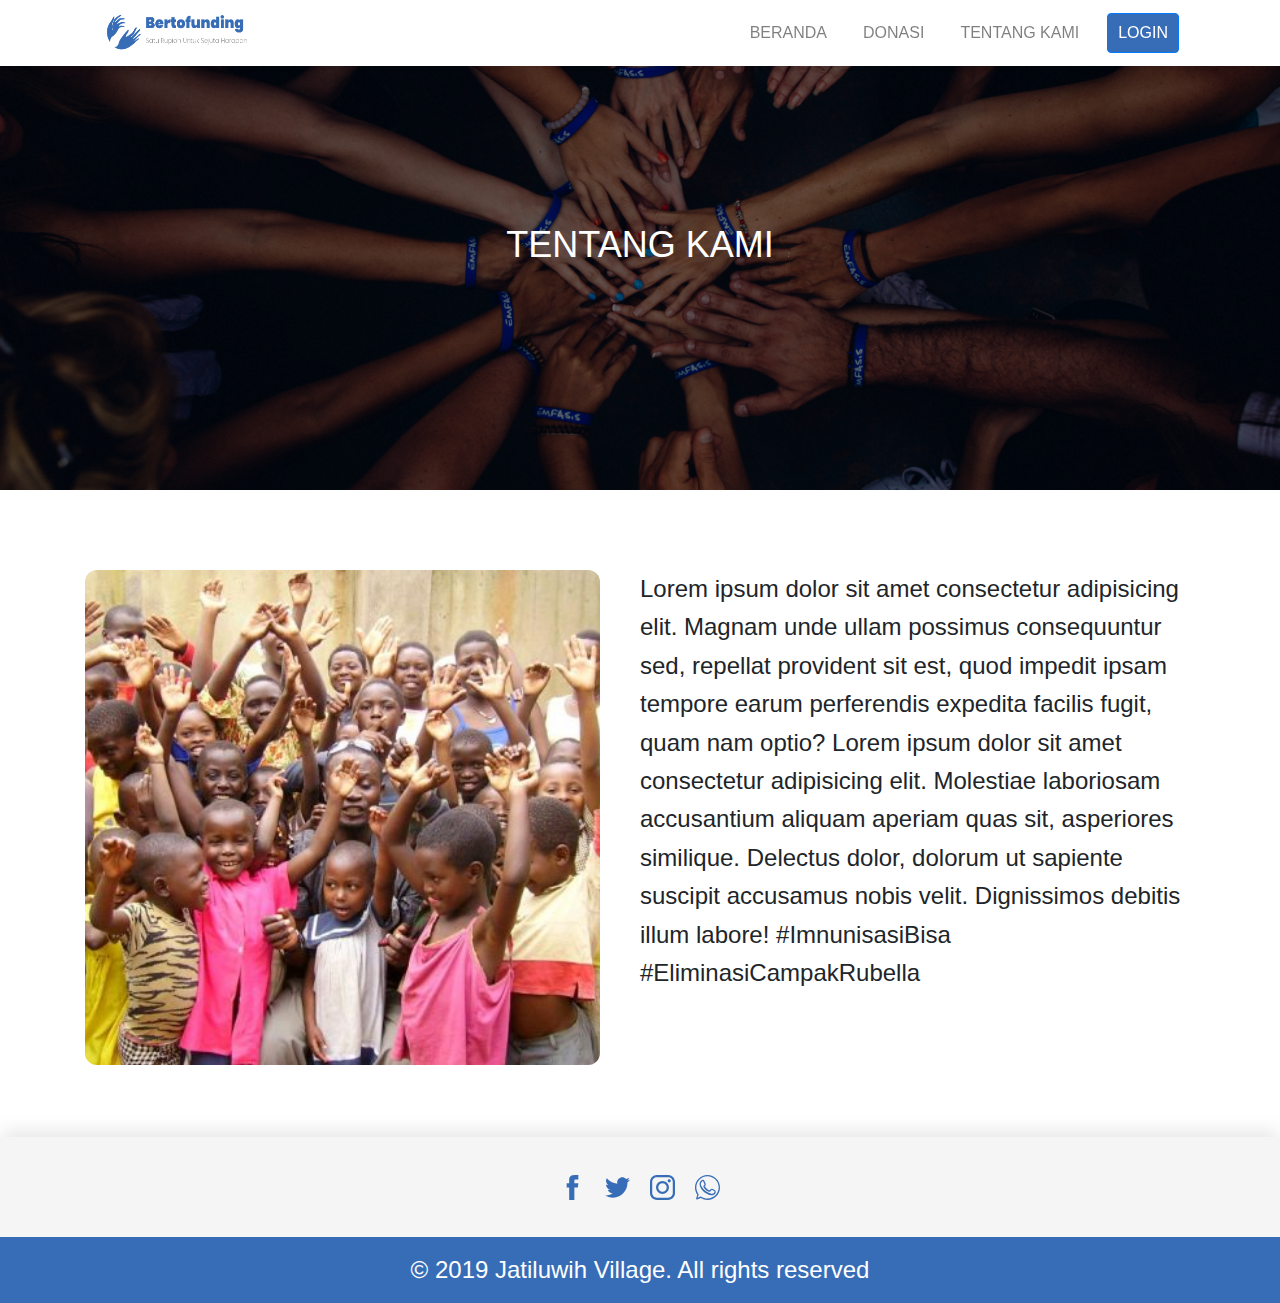
<file: about-us.html>
<!DOCTYPE html>
<html lang="en">
<head>
    <meta charset="UTF-8">
    <meta name="viewport" content="width=device-width, initial-scale=1.0">
    <meta http-equiv="X-UA-Compatible" content="ie=edge">
    <title>Document</title>
    <link rel="stylesheet" href="assets/stylesheet/style.css">
    <link rel="stylesheet" href="assets/bootstrap/css/bootstrap.min.css">
</head>
<body>
    <header>
        <section class="header">
            <div class="container">
                <nav class="navbar navbar-expand-lg navbar-light">
                    <a class="navbar-brand" href="#">
                        <img src="assets/images/logo/logo.jpg" width="150" height="40" class="d-inline-block align-top" alt="">
                    </a>
                    <button class="navbar-toggler" type="button" data-toggle="collapse" data-target="#navbarNavAltMarkup" aria-controls="navbarNavAltMarkup" aria-expanded="false" aria-label="Toggle navigation">
                        <span class="navbar-toggler-icon"></span>
                    </button>
                    <div class="collapse navbar-collapse" id="navbarNavAltMarkup">
                        <div class="navbar-nav">
                        <a class="nav-item nav-link" href="index.html">Beranda <span class="sr-only">(current)</span></a>
                        <a class="nav-item nav-link" href="category-donasi.html">Donasi</a>
                        <a class="nav-item nav-link" href="about-us.html">Tentang Kami</a>
                        <button type="button" class="btn btn-primary">Login</button>
                        </div>
                    </div>
                </nav>
            </div>
        </section>
    </header>

    <main>
        <section class=" detail-banner" style="background-image: url(assets/images/dummy/perry-grone-732606-unsplash.jpg)">
            <div class="container detail-banner__wrapper">
                <h1 class="detail-banner__title">Tentang Kami</h1>
            </div>
        </section>

        <section class="about-us">
            <div class="container about-us__wrapper">
                <div class="about-us__image-wrapper">
                    <img src="assets/images/dummy/3.jpg" alt="" srcset="">
                </div>
                <p class="about-us__text">Lorem ipsum dolor sit amet consectetur adipisicing elit. Magnam unde ullam possimus consequuntur sed, repellat provident sit est, quod impedit ipsam tempore earum perferendis expedita facilis fugit, quam nam optio? Lorem ipsum dolor sit amet consectetur adipisicing elit. Molestiae laboriosam accusantium aliquam aperiam quas sit, asperiores similique. Delectus dolor, dolorum ut sapiente suscipit accusamus nobis velit. Dignissimos debitis illum labore! #ImnunisasiBisa #EliminasiCampakRubella</p>
            </div>
        </section>
    </main>

    <footer>
        <section class="footer">
            <div class="container">
                <div class="footer__wrapper">
                    <a href="" class="footer__icon footer__icon--facebook"></a>
                    <a href="" class="footer__icon footer__icon--twitter"></a>
                    <a href="" class="footer__icon footer__icon--instagram"></a>
                    <a href="" class="footer__icon footer__icon--whatsapp"></a>
                </div>
            </div>
            <div class="footer__copyright-wrapper">
                <p class="footer__copyright">&#169; 2019 Jatiluwih Village. All rights reserved</p>
            </div>
        </section>
    </footer>
</body>
</html>
</file>
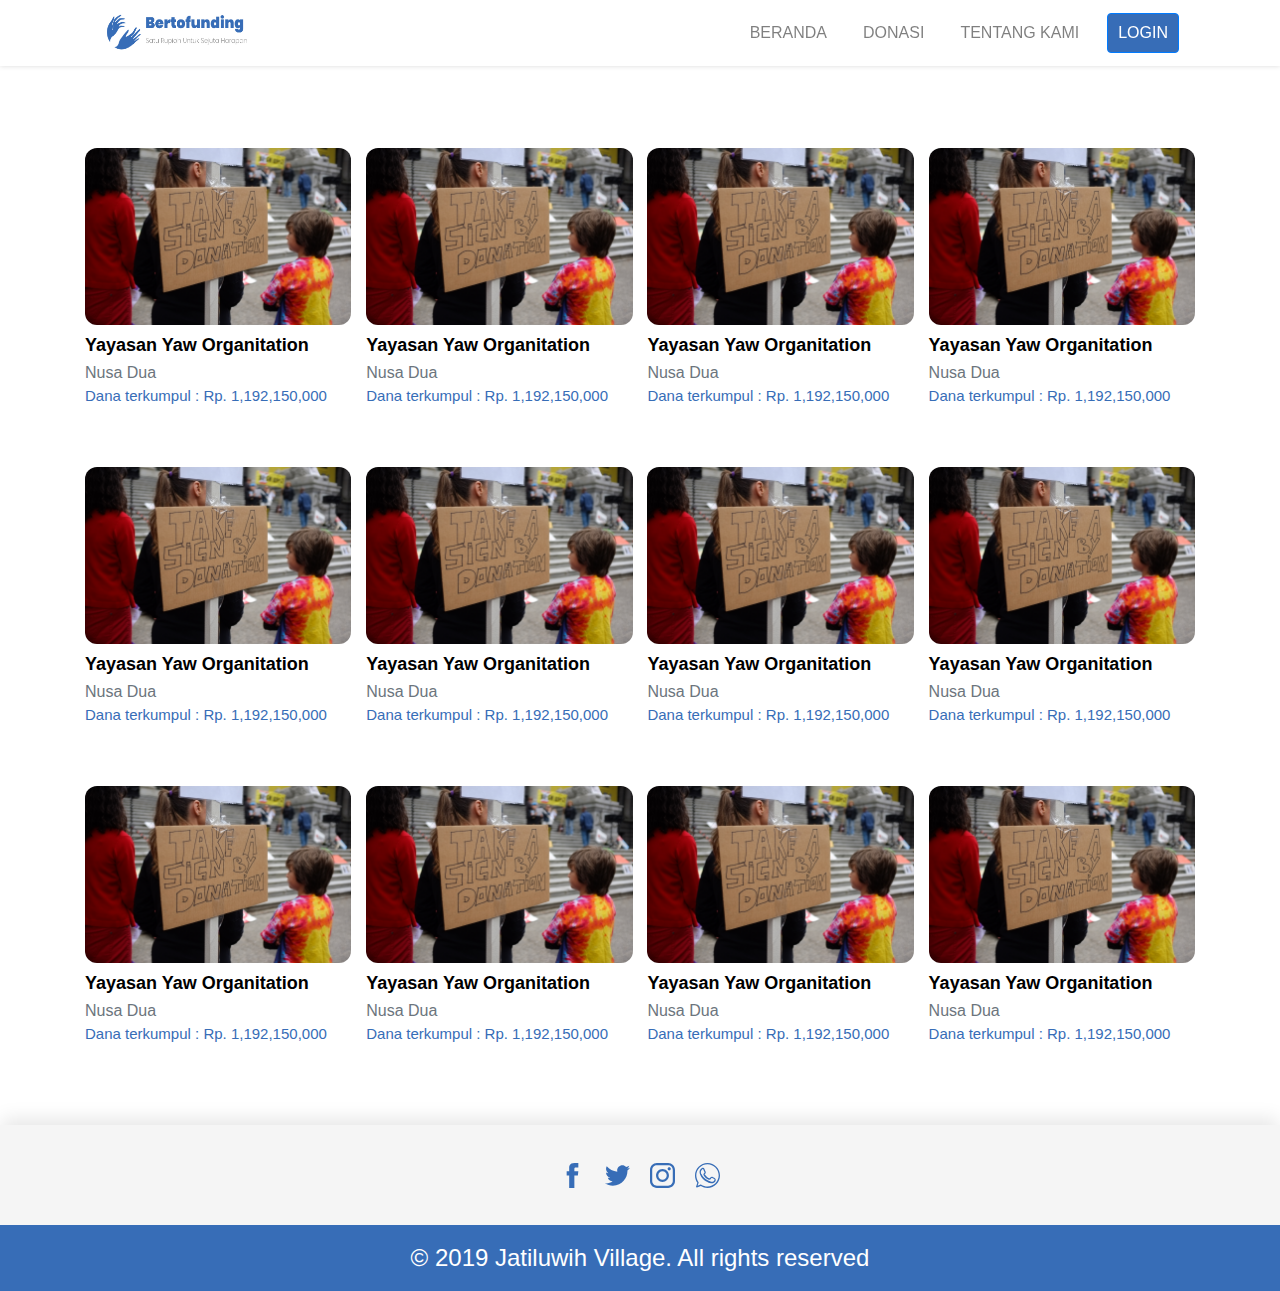
<file: category-donasi.html>
<!DOCTYPE html>
<html lang="en">
<head>
    <meta charset="UTF-8">
    <meta name="viewport" content="width=device-width, initial-scale=1.0">
    <meta http-equiv="X-UA-Compatible" content="ie=edge">
    <title>Donasi</title>
    <link rel="stylesheet" href="assets/stylesheet/style.css">
    <link rel="stylesheet" href="assets/bootstrap/css/bootstrap.min.css">
</head>
<body>
    <header>
        <section class="header">
            <div class="container">
                <nav class="navbar navbar-expand-lg navbar-light">
                    <a class="navbar-brand" href="#">
                        <img src="assets/images/logo/logo.jpg" width="150" height="40" class="d-inline-block align-top" alt="">
                    </a>
                    <button class="navbar-toggler" type="button" data-toggle="collapse" data-target="#navbarNavAltMarkup" aria-controls="navbarNavAltMarkup" aria-expanded="false" aria-label="Toggle navigation">
                        <span class="navbar-toggler-icon"></span>
                    </button>
                    <div class="collapse navbar-collapse" id="navbarNavAltMarkup">
                        <div class="navbar-nav">
                        <a class="nav-item nav-link" href="index.html">Beranda <span class="sr-only">(current)</span></a>
                        <a class="nav-item nav-link" href="category-donasi.html">Donasi</a>
                        <a class="nav-item nav-link" href="about-us.html">Tentang Kami</a>
                        <button type="button" class="btn btn-primary">Login</button>
                        </div>
                    </div>
                </nav>
            </div>
        </section>
    </header>

    <main>
        <section class="category-donasi hm-donation-list donation-list">
            <div class="container">
                <div class="donation-list__wrapper">
                    <a href="sp-donasi.html" class="card" style="width: 24%;">
                        <div class="donation-list__img-wrapper">
                            <img src="assets/images/dummy/akshay-chauhan-599633-unsplash.jpg" class="card-img-top" alt="...">
                        </div>
                        <div class="card-body">
                            <h5 class="card-title">Yayasan Yaw Organitation</h5>
                            <p class="card-subtitle text-muted">Nusa Dua</p>
                            <p class="card-text">Dana terkumpul : Rp. 1,192,150,000</p>
                        </div>
                    </a>

                    <a href="sp-donasi.html" class="card" style="width: 24%;">
                        <div class="donation-list__img-wrapper">
                            <img src="assets/images/dummy/akshay-chauhan-599633-unsplash.jpg" class="card-img-top" alt="...">
                        </div>
                        <div class="card-body">
                            <h5 class="card-title">Yayasan Yaw Organitation</h5>
                            <p class="card-subtitle text-muted">Nusa Dua</p>
                            <p class="card-text">Dana terkumpul : Rp. 1,192,150,000</p>
                        </div>
                    </a>

                    <a href="sp-donasi.html" class="card" style="width: 24%;">
                        <div class="donation-list__img-wrapper">
                            <img src="assets/images/dummy/akshay-chauhan-599633-unsplash.jpg" class="card-img-top" alt="...">
                        </div>
                        <div class="card-body">
                            <h5 class="card-title">Yayasan Yaw Organitation</h5>
                            <p class="card-subtitle text-muted">Nusa Dua</p>
                            <p class="card-text">Dana terkumpul : Rp. 1,192,150,000</p>
                        </div>
                    </a>

                    <a href="sp-donasi.html" class="card" style="width: 24%;">
                        <div class="donation-list__img-wrapper">
                            <img src="assets/images/dummy/akshay-chauhan-599633-unsplash.jpg" class="card-img-top" alt="...">
                        </div>
                        <div class="card-body">
                            <h5 class="card-title">Yayasan Yaw Organitation</h5>
                            <p class="card-subtitle text-muted">Nusa Dua</p>
                            <p class="card-text">Dana terkumpul : Rp. 1,192,150,000</p>
                        </div>
                    </a>

                    <a href="#" class="card" style="width: 24%;">
                        <div class="donation-list__img-wrapper">
                            <img src="assets/images/dummy/akshay-chauhan-599633-unsplash.jpg" class="card-img-top" alt="...">
                        </div>
                        <div class="card-body">
                            <h5 class="card-title">Yayasan Yaw Organitation</h5>
                            <p class="card-subtitle text-muted">Nusa Dua</p>
                            <p class="card-text">Dana terkumpul : Rp. 1,192,150,000</p>
                        </div>
                    </a>

                    <a href="#" class="card" style="width: 24%;">
                        <div class="donation-list__img-wrapper">
                            <img src="assets/images/dummy/akshay-chauhan-599633-unsplash.jpg" class="card-img-top" alt="...">
                        </div>
                        <div class="card-body">
                            <h5 class="card-title">Yayasan Yaw Organitation</h5>
                            <p class="card-subtitle text-muted">Nusa Dua</p>
                            <p class="card-text">Dana terkumpul : Rp. 1,192,150,000</p>
                        </div>
                    </a>

                    <a href="#" class="card" style="width: 24%;">
                        <div class="donation-list__img-wrapper">
                            <img src="assets/images/dummy/akshay-chauhan-599633-unsplash.jpg" class="card-img-top" alt="...">
                        </div>
                        <div class="card-body">
                            <h5 class="card-title">Yayasan Yaw Organitation</h5>
                            <p class="card-subtitle text-muted">Nusa Dua</p>
                            <p class="card-text">Dana terkumpul : Rp. 1,192,150,000</p>
                        </div>
                    </a>

                    <a href="#" class="card" style="width: 24%;">
                        <div class="donation-list__img-wrapper">
                            <img src="assets/images/dummy/akshay-chauhan-599633-unsplash.jpg" class="card-img-top" alt="...">
                        </div>
                        <div class="card-body">
                            <h5 class="card-title">Yayasan Yaw Organitation</h5>
                            <p class="card-subtitle text-muted">Nusa Dua</p>
                            <p class="card-text">Dana terkumpul : Rp. 1,192,150,000</p>
                        </div>
                    </a>

                    <a href="#" class="card" style="width: 24%;">
                        <div class="donation-list__img-wrapper">
                            <img src="assets/images/dummy/akshay-chauhan-599633-unsplash.jpg" class="card-img-top" alt="...">
                        </div>
                        <div class="card-body">
                            <h5 class="card-title">Yayasan Yaw Organitation</h5>
                            <p class="card-subtitle text-muted">Nusa Dua</p>
                            <p class="card-text">Dana terkumpul : Rp. 1,192,150,000</p>
                        </div>
                    </a>

                    <a href="#" class="card" style="width: 24%;">
                        <div class="donation-list__img-wrapper">
                            <img src="assets/images/dummy/akshay-chauhan-599633-unsplash.jpg" class="card-img-top" alt="...">
                        </div>
                        <div class="card-body">
                            <h5 class="card-title">Yayasan Yaw Organitation</h5>
                            <p class="card-subtitle text-muted">Nusa Dua</p>
                            <p class="card-text">Dana terkumpul : Rp. 1,192,150,000</p>
                        </div>
                    </a>

                    <a href="#" class="card" style="width: 24%;">
                        <div class="donation-list__img-wrapper">
                            <img src="assets/images/dummy/akshay-chauhan-599633-unsplash.jpg" class="card-img-top" alt="...">
                        </div>
                        <div class="card-body">
                            <h5 class="card-title">Yayasan Yaw Organitation</h5>
                            <p class="card-subtitle text-muted">Nusa Dua</p>
                            <p class="card-text">Dana terkumpul : Rp. 1,192,150,000</p>
                        </div>
                    </a>

                    <a href="#" class="card" style="width: 24%;">
                        <div class="donation-list__img-wrapper">
                            <img src="assets/images/dummy/akshay-chauhan-599633-unsplash.jpg" class="card-img-top" alt="...">
                        </div>
                        <div class="card-body">
                            <h5 class="card-title">Yayasan Yaw Organitation</h5>
                            <p class="card-subtitle text-muted">Nusa Dua</p>
                            <p class="card-text">Dana terkumpul : Rp. 1,192,150,000</p>
                        </div>
                    </a>
                </div>
            </div>
        </section>
    </main>

    <footer>
        <section class="footer">
            <div class="container">
                <div class="footer__wrapper">
                    <a href="" class="footer__icon footer__icon--facebook"></a>
                    <a href="" class="footer__icon footer__icon--twitter"></a>
                    <a href="" class="footer__icon footer__icon--instagram"></a>
                    <a href="" class="footer__icon footer__icon--whatsapp"></a>
                </div>
            </div>
            <div class="footer__copyright-wrapper">
                <p class="footer__copyright">&#169; 2019 Jatiluwih Village. All rights reserved</p>
            </div>
        </section>
    </footer>
</body>
</html>
</file>
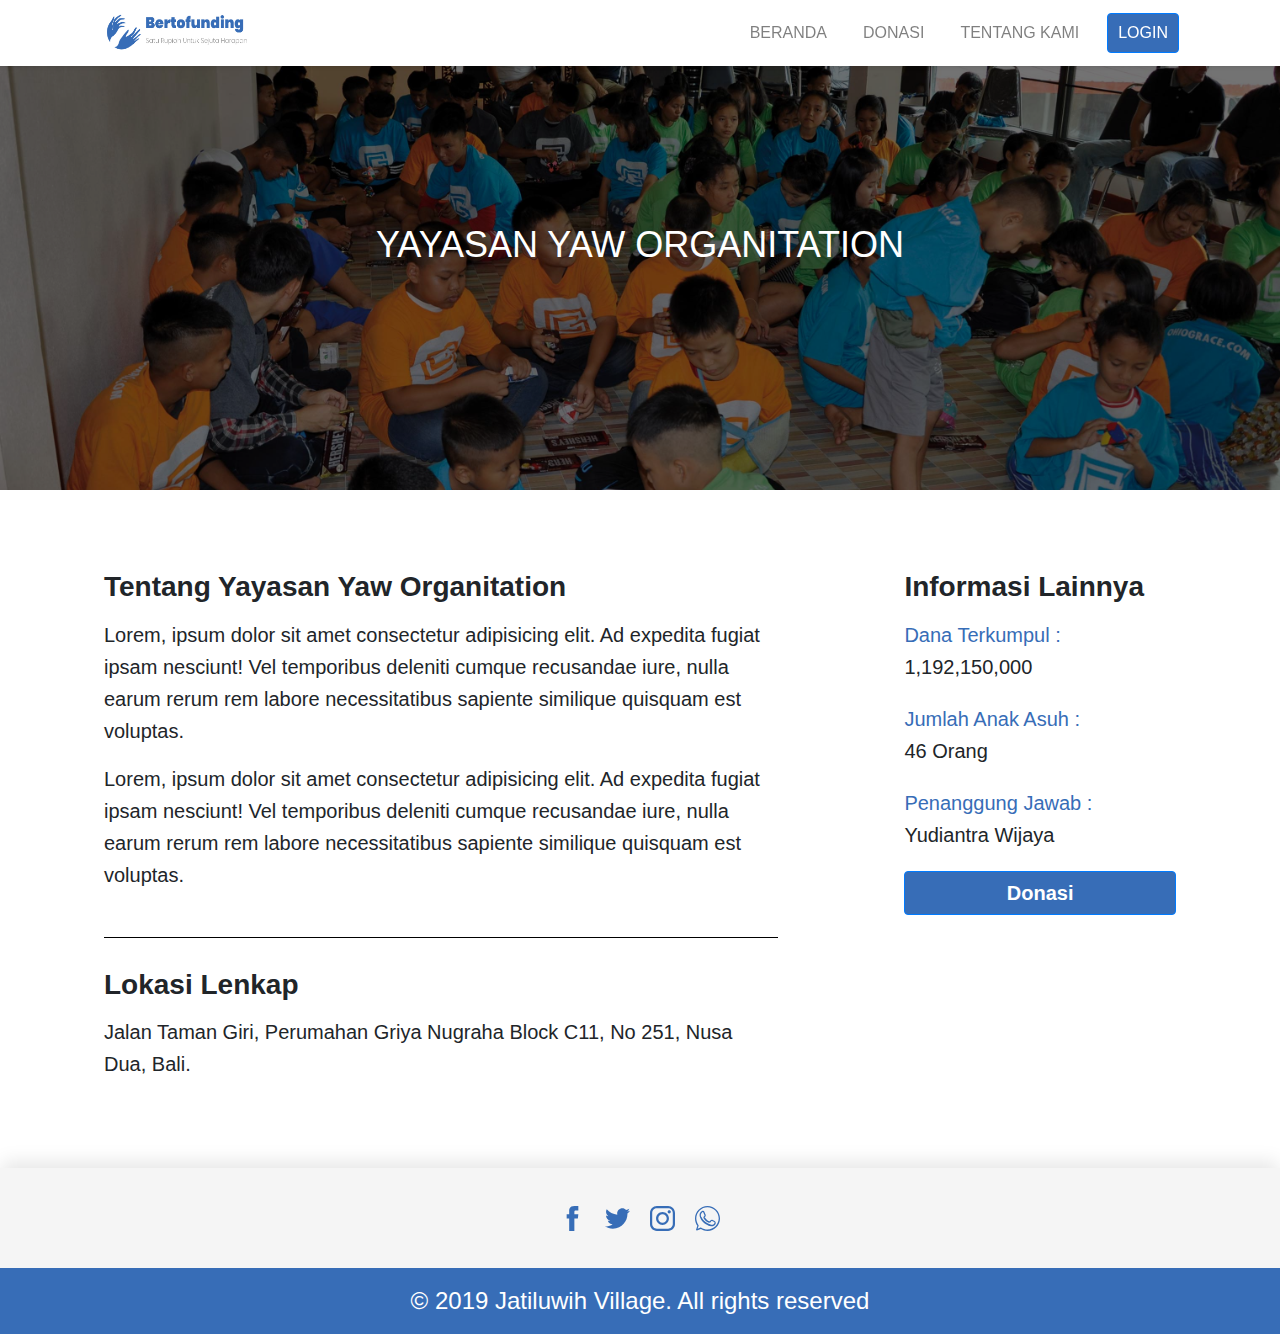
<file: sp-donasi.html>
<!DOCTYPE html>
<html lang="en">
<head>
    <meta charset="UTF-8">
    <meta name="viewport" content="width=device-width, initial-scale=1.0">
    <meta http-equiv="X-UA-Compatible" content="ie=edge">
    <title>Single Page Donasi</title>
    <link rel="stylesheet" href="assets/stylesheet/style.css">
    <link rel="stylesheet" href="assets/bootstrap/css/bootstrap.min.css">
</head>
<body>
    <header>
        <section class="header">
            <div class="container">
                <nav class="navbar navbar-expand-lg navbar-light">
                    <a class="navbar-brand" href="#">
                        <img src="assets/images/logo/logo.jpg" width="150" height="40" class="d-inline-block align-top" alt="">
                    </a>
                    <button class="navbar-toggler" type="button" data-toggle="collapse" data-target="#navbarNavAltMarkup" aria-controls="navbarNavAltMarkup" aria-expanded="false" aria-label="Toggle navigation">
                        <span class="navbar-toggler-icon"></span>
                    </button>
                    <div class="collapse navbar-collapse" id="navbarNavAltMarkup">
                        <div class="navbar-nav">
                        <a class="nav-item nav-link" href="index.html">Beranda <span class="sr-only">(current)</span></a>
                        <a class="nav-item nav-link" href="category-donasi.html">Donasi</a>
                        <a class="nav-item nav-link" href="about-us.html">Tentang Kami</a>
                        <button type="button" class="btn btn-primary">Login</button>
                        </div>
                    </div>
                </nav>
            </div>
        </section>
    </header>

    <main>
        <section class="pd-detail-banner detail-banner" style="background-image: url(assets/images/dummy/5.jpg)">
            <div class="container detail-banner__wrapper">
                <h1 class="detail-banner__title">Yayasan Yaw Organitation</h1>
            </div>
        </section>    
        
        <section class="sp-donasi">
            <div class="detail-container">
                <div class="sp-donasi__wrapper">
                    <div class="cd-detail-description">
                        <div class="cd-detail-description__text-box">
                            <h2 class="cd-detail-description__title">Tentang Yayasan Yaw Organitation</h2>
                            <p class="cd-detail-description__text">Lorem, ipsum dolor sit amet consectetur adipisicing elit. Ad expedita fugiat ipsam nesciunt! Vel temporibus deleniti cumque recusandae iure, nulla earum rerum rem labore necessitatibus sapiente similique quisquam est voluptas.</p>
                            <p class="cd-detail-description__text">Lorem, ipsum dolor sit amet consectetur adipisicing elit. Ad expedita fugiat ipsam nesciunt! Vel temporibus deleniti cumque recusandae iure, nulla earum rerum rem labore necessitatibus sapiente similique quisquam est voluptas.</p>
                        </div>
                        <div class="cd-detail-description__text-box">
                            <h2 class="cd-detail-description__title">Lokasi Lenkap</h2>
                            <p class="cd-detail-description__address">Jalan Taman Giri, Perumahan Griya Nugraha Block C11, No 251, Nusa Dua, Bali.</p>
                        </div>
                    </div>
                    <div class="side-bar">
                        <h2 class="side-bar__title">Informasi Lainnya</h2>
                        <div class="side-bar__text-wrapper">
                            <p class="side-bar__text side-bar__text--blue">Dana Terkumpul :</p>
                            <p class="side-bar__text">1,192,150,000</p>
                        </div>
                        <div class="side-bar__text-wrapper">
                            <p class="side-bar__text side-bar__text--blue">Jumlah Anak Asuh :</p>
                            <p class="side-bar__text">46 Orang</p>
                        </div>
                        <div class="side-bar__text-wrapper">
                            <p class="side-bar__text side-bar__text--blue">Penanggung Jawab :</p>
                            <p class="side-bar__text">Yudiantra Wijaya</p>
                        </div>
                        <a class="btn btn-primary" href="#" role="button">Donasi</a>
                    </div>
                </div>
            </div>
        </section>
    </main>

    <footer>
        <section class="footer">
            <div class="container">
                <div class="footer__wrapper">
                    <a href="" class="footer__icon footer__icon--facebook"></a>
                    <a href="" class="footer__icon footer__icon--twitter"></a>
                    <a href="" class="footer__icon footer__icon--instagram"></a>
                    <a href="" class="footer__icon footer__icon--whatsapp"></a>
                </div>
            </div>
            <div class="footer__copyright-wrapper">
                <p class="footer__copyright">&#169; 2019 Jatiluwih Village. All rights reserved</p>
            </div>
        </section>
    </footer>
</body>
</html>
</file>
<file: assets/stylesheet/style.css>
.header {
  background: #fff;
  -webkit-box-shadow: 0px 0px 5px rgba(0, 0, 0, 0.15);
          box-shadow: 0px 0px 5px rgba(0, 0, 0, 0.15);
  position: fixed;
  width: 100%;
  top: 0;
  z-index: 9999;
}

@media screen and (min-width: 992px) {
  .header .navbar-expand-lg {
    -webkit-box-pack: justify;
        -ms-flex-pack: justify;
            justify-content: space-between;
  }
}

.header .navbar-collapse {
  -webkit-box-flex: 0;
      -ms-flex-positive: 0;
          flex-grow: 0;
}

.header .nav-item {
  font-size: 16px;
  margin-right: 20px;
  text-transform: uppercase;
}

.header .nav-link {
  -webkit-transition: all .3s ease-in-out;
  transition: all .3s ease-in-out;
}

.header .navbar-light .navbar-nav .nav-link:focus, .header .navbar-light .navbar-nav .nav-link:hover {
  color: #376db7;
}

.header .btn-primary {
  background-color: #376db7;
  -webkit-transition: all .3s ease-in-out;
  transition: all .3s ease-in-out;
  text-transform: uppercase;
}

.header .btn {
  padding: 0 10px;
}

.footer {
  background-color: #f5f5f5;
  -webkit-box-shadow: 0 -8px 18px -2px rgba(0, 0, 0, 0.1);
          box-shadow: 0 -8px 18px -2px rgba(0, 0, 0, 0.1);
  margin-top: 72px;
}

.footer__wrapper {
  -webkit-box-align: center;
      -ms-flex-align: center;
          align-items: center;
  display: -webkit-box;
  display: -ms-flexbox;
  display: flex;
  height: 100px;
  -webkit-box-pack: center;
      -ms-flex-pack: center;
          justify-content: center;
}

.footer__icon {
  background-repeat: no-repeat;
  background-size: cover;
  background-position: center;
  height: 25px;
  margin-right: 20px;
  text-decoration: none;
  width: 25px;
}

.footer__icon--facebook {
  background-image: url("../images/icon/facebook-letter-logo.svg");
}

.footer__icon--twitter {
  background-image: url("../images/icon/twitter-logo-silhouette.svg");
}

.footer__icon--instagram {
  background-image: url("../images/icon/instagram-logo.svg");
}

.footer__icon--whatsapp {
  background-image: url("../images/icon/whatsapp.svg");
}

.footer__icon:last-child {
  margin: 0;
}

.footer__copyright-wrapper {
  background-color: #376db7;
  text-align: center;
  padding: 15px 0;
}

.footer__copyright {
  color: #fff;
  font-size: 24px;
  margin: 0;
}

.hm-banner {
  background-image: -webkit-gradient(linear, left top, left bottom, from(rgba(0, 0, 0, 0.45)), to(rgba(0, 0, 0, 0.45))), url("../images/dummy/1.jpg");
  background-image: linear-gradient(rgba(0, 0, 0, 0.45), rgba(0, 0, 0, 0.45)), url("../images/dummy/1.jpg");
  background-repeat: no-repeat;
  background-size: cover;
  background-position: center;
}

.hm-banner .jumbotron {
  background-color: transparent;
  display: -webkit-box;
  display: -ms-flexbox;
  display: flex;
  -webkit-box-pack: center;
      -ms-flex-pack: center;
          justify-content: center;
  -webkit-box-align: center;
      -ms-flex-align: center;
          align-items: center;
  -webkit-box-orient: vertical;
  -webkit-box-direction: normal;
      -ms-flex-direction: column;
          flex-direction: column;
  height: 100vh;
}

.hm-banner .display-4 {
  color: #fff;
  font-size: 65px;
  font-weight: 700;
  text-align: center;
}

.hm-banner__btn-wrapper {
  margin-top: 26px;
}

.hm-banner .btn-primary {
  background-color: #376db7;
  margin-right: 20px;
  -webkit-transition: all .3s ease-in-out;
  transition: all .3s ease-in-out;
}

.hm-banner .btn {
  font-size: 24px;
  padding: 8px 18px;
  border-radius: 8px;
}

.hm-banner .btn-outline-primary {
  color: #fff;
  border: 1.5px solid #fff;
  border-color: #fff;
  -webkit-transition: all .3s ease-in-out;
  transition: all .3s ease-in-out;
  padding: 8px 42px;
}

.hm-banner .btn-outline-primary:hover {
  color: #fff;
  background-color: #0069d9;
  border-color: unset;
}

.hm-article-list {
  padding-top: 80px;
  padding-bottom: 114px;
}

.hm-article-list__wrapper {
  display: -webkit-box;
  display: -ms-flexbox;
  display: flex;
  -webkit-box-pack: justify;
      -ms-flex-pack: justify;
          justify-content: space-between;
}

.hm-article-list .card-img-top {
  height: 200px;
  -o-object-fit: cover;
     object-fit: cover;
}

.hm-article-list .card-body {
  padding: 16px 12px;
}

.hm-article-list__tags {
  -webkit-box-align: center;
      -ms-flex-align: center;
          align-items: center;
  display: -webkit-box;
  display: -ms-flexbox;
  display: flex;
  margin-bottom: 25px;
}

.hm-article-list__tags-icon {
  background-image: url("../images/icon/open-book.svg");
  background-repeat: no-repeat;
  background-size: cover;
  background-position: center;
  display: inline-block;
  height: 12px;
  margin-right: 8px;
  width: 12px;
}

.hm-article-list__tags-name {
  font-size: 12px;
  margin: 0;
}

.hm-article-list .card-title {
  font-size: 22px;
}

.hm-article-list .card-text {
  margin-bottom: 22px;
  background: #fff;
  display: block;
  /* Fallback for non-webkit */
  display: -webkit-box;
  max-height: 89.6px;
  /* Fallback for non-webkit */
  font-size: 14px;
  line-height: 1.6;
  -webkit-line-clamp: 4;
  -webkit-box-orient: vertical;
  overflow: hidden;
  text-overflow: ellipsis;
}

@-moz-document url-prefix() {
  .hm-article-list .card-text {
    overflow: hidden;
    position: relative;
  }
  .hm-article-list .card-text::before {
    background: #fff;
    bottom: 0;
    position: absolute;
    right: 0;
    float: right;
    content: '\2026';
    margin-left: -3rem;
    width: 3rem;
  }
  .hm-article-list .card-text::after {
    content: '';
    background: #fff;
    position: absolute;
    height: 50px;
    width: 100%;
    z-index: 1;
  }
}

@media only screen and (max-width: 619px) {
  .hm-article-list .card-text {
    background: #fff;
    display: block;
    /* Fallback for non-webkit */
    display: -webkit-box;
    max-height: 72px;
    /* Fallback for non-webkit */
    font-size: 12px;
    line-height: 1.5;
    -webkit-line-clamp: 4;
    -webkit-box-orient: vertical;
    overflow: hidden;
    text-overflow: ellipsis;
  }
  @-moz-document url-prefix() {
    .hm-article-list .card-text {
      overflow: hidden;
      position: relative;
    }
    .hm-article-list .card-text::before {
      background: #fff;
      bottom: 0;
      position: absolute;
      right: 0;
      float: right;
      content: '\2026';
      margin-left: -3rem;
      width: 3rem;
    }
    .hm-article-list .card-text::after {
      content: '';
      background: #fff;
      position: absolute;
      height: 50px;
      width: 100%;
      z-index: 1;
    }
  }
}

.hm-article-list .card-link {
  font-size: 14px;
  margin-left: 8px;
  -webkit-transition: all .3s ease-in-out;
  transition: all .3s ease-in-out;
}

.hm-welcome .row {
  margin: 0;
}

.hm-welcome__text-box {
  color: #fff;
}

.hm-welcome .col-sm-7 {
  padding: 0;
}

.hm-welcome__left-side {
  -webkit-box-align: center;
      -ms-flex-align: center;
          align-items: center;
  background-image: -webkit-gradient(linear, left top, left bottom, from(rgba(0, 0, 0, 0.35)), to(rgba(0, 0, 0, 0.35))), url("../images/dummy/4.jpg");
  background-image: linear-gradient(rgba(0, 0, 0, 0.35), rgba(0, 0, 0, 0.35)), url("../images/dummy/4.jpg");
  background-repeat: no-repeat;
  background-size: cover;
  background-position: center;
  height: 640px;
  display: -webkit-box;
  display: -ms-flexbox;
  display: flex;
  -webkit-box-pack: center;
      -ms-flex-pack: center;
          justify-content: center;
  padding: 0 50px !important;
}

.hm-welcome__left-side--title {
  font-size: 58px;
  font-weight: 800;
  margin-bottom: 30px;
}

.hm-welcome__left-side--text {
  font-size: 32px;
  line-height: 1.6;
  margin: 0;
}

.hm-welcome__right-side {
  -webkit-box-align: center;
      -ms-flex-align: center;
          align-items: center;
  background-color: #376db7;
  display: -webkit-box;
  display: -ms-flexbox;
  display: flex;
  -webkit-box-pack: center;
      -ms-flex-pack: center;
          justify-content: center;
  padding: 0 50px !important;
}

.hm-welcome__right-side--title {
  font-size: 40px;
  font-weight: 800;
  margin-bottom: 15px;
}

.hm-welcome__right-side--text {
  font-size: 20px;
  line-height: 1.6;
  margin-bottom: 30px;
}

.hm-welcome .btn {
  color: #376db7;
  border-radius: 10px;
  font-size: 30px;
  padding: 10px 20px;
}

.hm-welcome .btn-primary {
  background-color: #fff;
  -webkit-transition: all .3s ease-in-out;
  transition: all .3s ease-in-out;
}

.donation-list {
  padding-top: 88px;
}

.donation-list__title {
  font-size: 25px;
  margin-bottom: 36px;
  text-align: center;
}

.donation-list .card {
  border: none;
  color: black;
  text-decoration: none;
}

.donation-list .card:hover .card-title {
  color: #376db7 !important;
}

.donation-list .card:hover .card-img-top {
  -webkit-transform: scale(1.1);
          transform: scale(1.1);
}

.donation-list__wrapper {
  display: -webkit-box;
  display: -ms-flexbox;
  display: flex;
  -webkit-box-pack: justify;
      -ms-flex-pack: justify;
          justify-content: space-between;
  margin-bottom: 80px;
}

.donation-list__img-wrapper {
  border-radius: 12px;
  overflow: hidden;
  margin-bottom: 10px;
}

.donation-list .card-img-top {
  -webkit-transition: all .3s ease-in-out;
  transition: all .3s ease-in-out;
}

.donation-list .card-body {
  padding: 0;
}

.donation-list .card-title {
  font-size: 18px;
  font-weight: 800;
  margin-bottom: 10px;
  -webkit-transition: all .3s ease-in-out;
  transition: all .3s ease-in-out;
}

.donation-list .card-subtitle {
  font-size: 16px;
  margin-bottom: 0;
}

.donation-list .card-text {
  color: #376db7;
  font-size: 15px;
  margin: 0;
}

.donation-list__link-wrapper {
  text-align: center;
}

.donation-list .btn {
  font-size: 28px;
  padding: 6px 20px;
}

.donation-list .btn-primary {
  background-color: #376db7;
  -webkit-transition: all .3s ease-in-out;
  transition: all .3s ease-in-out;
}

.detail-banner {
  background-position: center;
  background-repeat: no-repeat;
  background-size: cover;
  height: 490px;
  position: relative;
  width: 100%;
}

.detail-banner::before {
  background-color: rgba(0, 0, 0, 0.55);
  content: "";
  height: 100%;
  position: absolute;
  width: 100%;
}

.detail-banner__wrapper {
  -webkit-box-align: center;
      -ms-flex-align: center;
          align-items: center;
  color: #fff;
  display: -webkit-box;
  display: -ms-flexbox;
  display: flex;
  -webkit-box-orient: vertical;
  -webkit-box-direction: normal;
      -ms-flex-direction: column;
          flex-direction: column;
  height: 100%;
  -webkit-box-pack: center;
      -ms-flex-pack: center;
          justify-content: center;
  position: relative;
}

.detail-banner__title {
  font-size: 36px;
  font-weight: 300;
  margin: 0;
  text-align: center;
  text-transform: uppercase;
}

.detail-banner__duration {
  -webkit-box-align: center;
      -ms-flex-align: center;
          align-items: center;
  display: -webkit-box;
  display: -ms-flexbox;
  display: flex;
  -webkit-box-orient: vertical;
  -webkit-box-direction: normal;
      -ms-flex-direction: column;
          flex-direction: column;
}

.detail-banner__duration--days {
  font-size: 32px;
  margin: 0;
}

.detail-banner__duration--bar {
  height: 1px;
  margin: 10px 0;
  width: 110px;
}

.detail-banner__duration--date {
  font-size: 18px;
  margin: 0;
}

.detail-banner__straight-bar {
  height: 1px;
  margin-top: 25px;
  width: 110px;
}

.detail-banner__capacity {
  background-color: #fff;
  bottom: 30px;
  border-radius: 4px;
  font-size: 14px;
  padding: 6px 20px;
  position: absolute;
  right: 0;
}

.detail-container {
  width: 1072px;
  margin: auto;
  position: relative;
}

.category-article {
  padding-bottom: 0;
}

.category-article .hm-article-list__wrapper {
  -ms-flex-wrap: wrap;
      flex-wrap: wrap;
}

.category-article .card {
  margin-top: 60px;
}

.category-donasi .donation-list__wrapper {
  -ms-flex-wrap: wrap;
      flex-wrap: wrap;
}

.category-donasi .card {
  margin-top: 60px;
}

.cd-detail-description {
  width: 70%;
}

.cd-detail-description__text-box {
  margin-right: 76px;
}

.cd-detail-description__text-box:first-child {
  border-bottom: 1px solid #000;
  padding-bottom: 30px;
  margin-bottom: 30px;
}

.cd-detail-description__title {
  font-size: 28px;
  font-weight: 800;
  margin-bottom: 15px;
}

.cd-detail-description__text {
  font-size: 20px;
  line-height: 1.6;
}

.cd-detail-description__address {
  font-size: 20px;
  line-height: 1.6;
}

.side-bar {
  padding-left: 50px;
  width: 30%;
}

.side-bar__title {
  font-size: 28px;
  font-weight: 800;
  margin-bottom: 15px;
}

.side-bar__text-wrapper {
  margin-bottom: 20px;
}

.side-bar__text {
  font-size: 20px;
  line-height: 1.6;
  margin: 0;
}

.side-bar__text--blue {
  color: #376db7;
}

.side-bar .btn {
  background-color: #376db7;
  font-size: 20px;
  font-weight: 800;
  width: 100%;
}

.sp-donasi {
  padding-top: 80px;
}

.sp-donasi__wrapper {
  display: -webkit-box;
  display: -ms-flexbox;
  display: flex;
}

.about-us {
  padding-top: 80px;
}

.about-us__wrapper {
  display: -webkit-box;
  display: -ms-flexbox;
  display: flex;
}

.about-us__image-wrapper {
  border-radius: 12px;
  height: 495px;
  overflow: hidden;
  margin-right: 40px;
  -ms-flex-negative: 0;
      flex-shrink: 0;
  width: 515px;
}

.about-us__image-wrapper img {
  height: 100%;
  -o-object-fit: cover;
     object-fit: cover;
  width: 100%;
}

.about-us__text {
  font-size: 24px;
  line-height: 1.6;
}
/*# sourceMappingURL=style.css.map */
</file>
